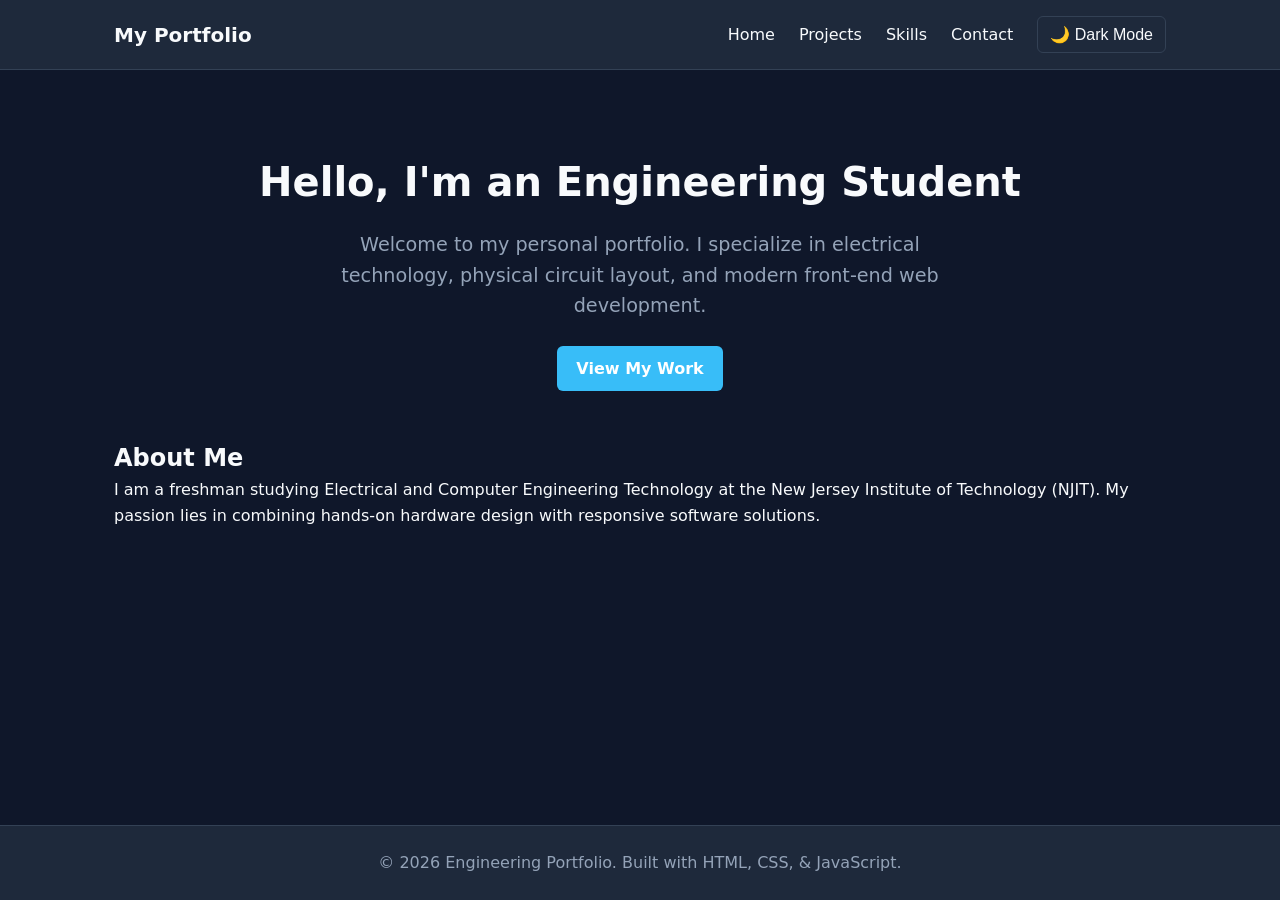
<file: index.html>
<!DOCTYPE html>
<html lang="en">
<head>
<meta charset="UTF-8">
<meta name="viewport" content="width=device-width, initial-scale=1.0">
<title>Personal Portfolio - Home</title>
<link rel="stylesheet" href="style.css">
</head>
<body>

<header>
<nav class="navbar" aria-label="Main Navigation">
<div class="logo">
<a href="index.html">My Portfolio</a>
</div>
<button class="nav-toggle" id="nav-toggle" aria-label="Toggle Navigation Menu" aria-expanded="false">
☰ Menu
</button>
<ul class="nav-links" id="nav-links">
<li><a href="index.html">Home</a></li>
<li><a href="projects.html">Projects</a></li>
<li><a href="skills.html">Skills</a></li>
<li><a href="contact.html">Contact</a></li>
<li><button class="theme-toggle" id="theme-toggle" aria-label="Toggle theme">🌙 Dark Mode</button></li>
</ul>
</nav>
</header>

<main>
<section class="hero">
<h1>Hello, I'm an Engineering Student</h1>
<p>Welcome to my personal portfolio. I specialize in electrical technology, physical circuit layout, and modern front-end web development.</p>
<a href="projects.html" class="btn">View My Work</a>
</section>

<section id="about">
<h2>About Me</h2>
<p>I am a freshman studying Electrical and Computer Engineering Technology at the New Jersey Institute of Technology (NJIT). My passion lies in combining hands-on hardware design with responsive software solutions.</p>
</section>
</main>

<footer>
<p>&copy; 2026 Engineering Portfolio. Built with HTML, CSS, & JavaScript.</p>
</footer>

<script src="script.js"></script>
</body>
</html>
</file>
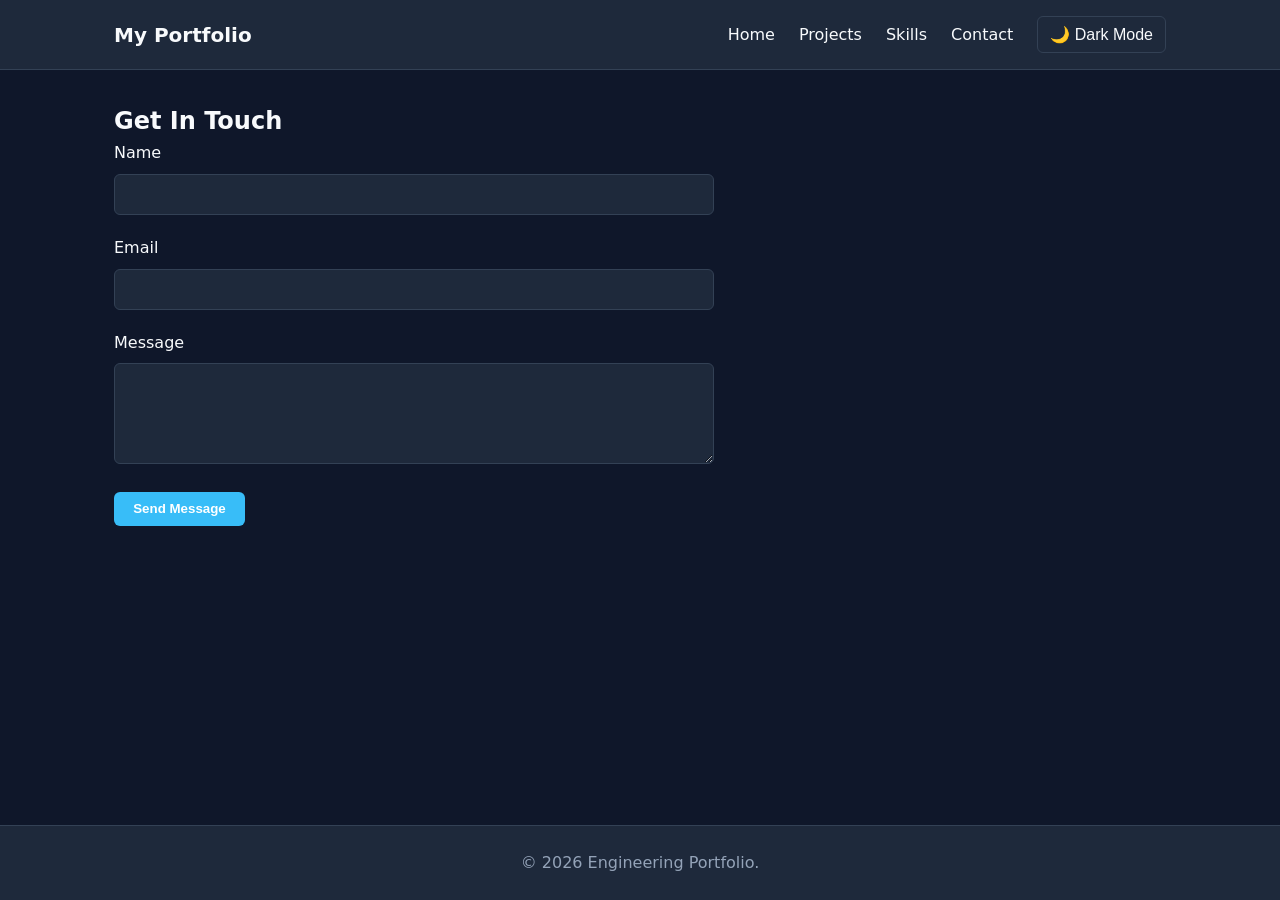
<file: contact.html>
<!DOCTYPE html>
<html lang="en">
<head>
<meta charset="UTF-8">
<meta name="viewport" content="width=device-width, initial-scale=1.0">
<title>Contact - Personal Portfolio</title>
<link rel="stylesheet" href="style.css">
</head>
<body>
<header>
<nav class="navbar" aria-label="Main Navigation">
<div class="logo"><a href="index.html">My Portfolio</a></div>
<button class="nav-toggle" id="nav-toggle" aria-label="Toggle Navigation Menu" aria-expanded="false">☰ Menu</button>
<ul class="nav-links" id="nav-links">
<li><a href="index.html">Home</a></li>
<li><a href="projects.html">Projects</a></li>
<li><a href="skills.html">Skills</a></li>
<li><a href="contact.html">Contact</a></li>
<li><button class="theme-toggle" id="theme-toggle" aria-label="Toggle theme">🌙 Dark Mode</button></li>
</ul>
</nav>
</header>
<main>
<h2>Get In Touch</h2>
<form action="mailto:your-email@example.com" method="post" enctype="text/plain" style="max-width: 600px;">
<div class="form-group">
<label for="name">Name</label>
<input type="text" id="name" name="name" required>
</div>
<div class="form-group">
<label for="email">Email</label>
<input type="email" id="email" name="email" required>
</div>
<div class="form-group">
<label for="message">Message</label>
<textarea id="message" name="message" rows="5" required></textarea>
</div>
<button type="submit" class="btn">Send Message</button>
</form>
</main>
<footer>
<p>&copy; 2026 Engineering Portfolio.</p>
</footer>
<script src="script.js"></script>
</body>
</html>
</file>
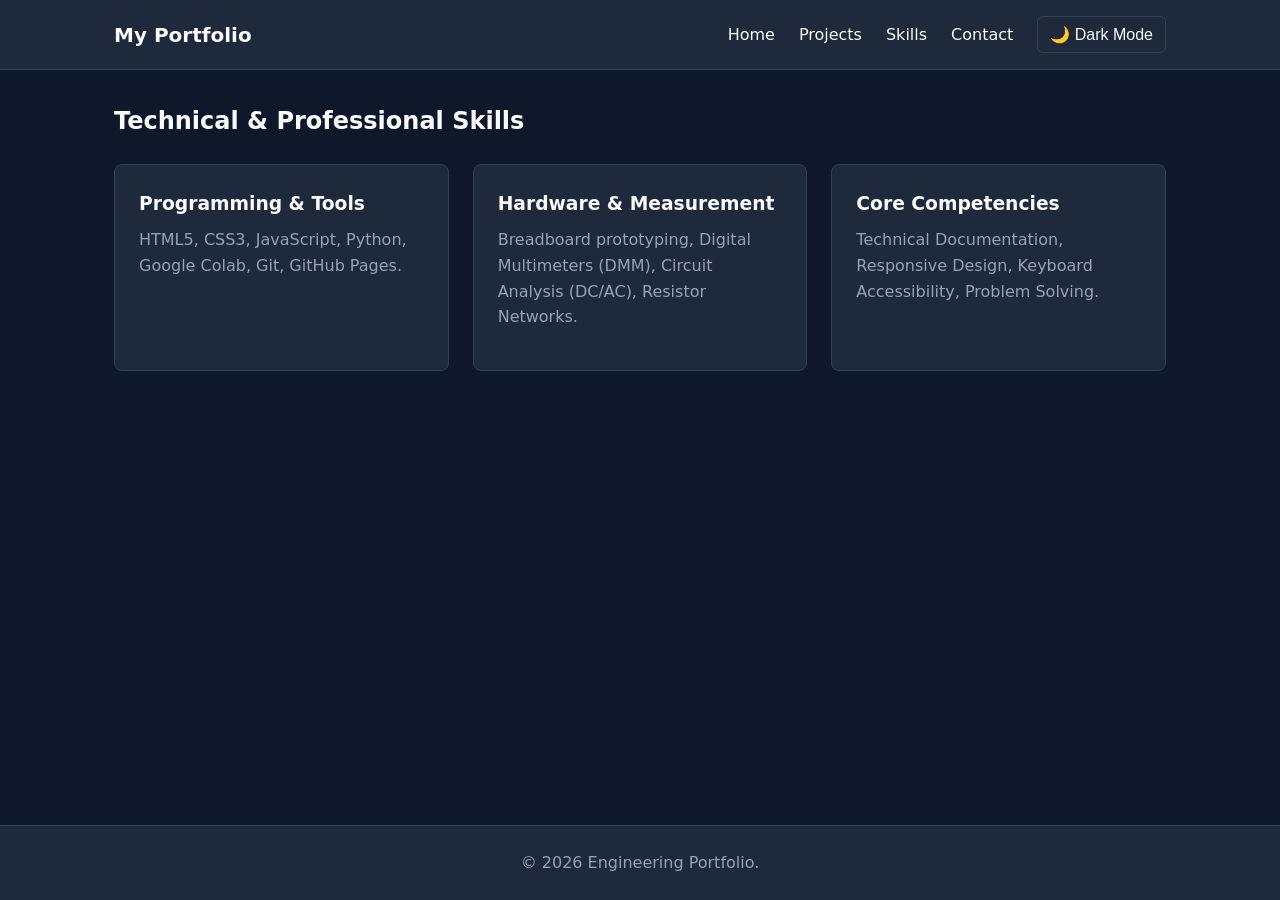
<file: skills.html>
<!DOCTYPE html>
<html lang="en">
<head>
<meta charset="UTF-8">
<meta name="viewport" content="width=device-width, initial-scale=1.0">
<title>Skills - Personal Portfolio</title>
<link rel="stylesheet" href="style.css">
</head>
<body>
<header>
<nav class="navbar" aria-label="Main Navigation">
<div class="logo"><a href="index.html">My Portfolio</a></div>
<button class="nav-toggle" id="nav-toggle" aria-label="Toggle Navigation Menu" aria-expanded="false">☰ Menu</button>
<ul class="nav-links" id="nav-links">
<li><a href="index.html">Home</a></li>
<li><a href="projects.html">Projects</a></li>
<li><a href="skills.html">Skills</a></li>
<li><a href="contact.html">Contact</a></li>
<li><button class="theme-toggle" id="theme-toggle" aria-label="Toggle theme">🌙 Dark Mode</button></li>
</ul>
</nav>
</header>
<main>
<h2>Technical & Professional Skills</h2>
<div class="grid-3">
<div class="card">
<h3>Programming & Tools</h3>
<p>HTML5, CSS3, JavaScript, Python, Google Colab, Git, GitHub Pages.</p>
</div>
<div class="card">
<h3>Hardware & Measurement</h3>
<p>Breadboard prototyping, Digital Multimeters (DMM), Circuit Analysis (DC/AC), Resistor Networks.</p>
</div>
<div class="card">
<h3>Core Competencies</h3>
<p>Technical Documentation, Responsive Design, Keyboard Accessibility, Problem Solving.</p>
</div>
</div>
</main>
<footer>
<p>&copy; 2026 Engineering Portfolio.</p>
</footer>
<script src="script.js"></script>
</body>
</html>
</file>
<file: style.css>
/* Custom CSS Variables */
:root {
--bg-color: #0f172a;
--card-bg: #1e293b;
--text-color: #f8fafc;
--text-muted: #94a3b8;
--accent-color: #38bdf8;
--accent-hover: #0284c7;
--border-color: #334155;
--font-family: system-ui, -apple-system, BlinkMacSystemFont, 'Segoe UI', Roboto, sans-serif;
}

[data-theme="light"] {
--bg-color: #f8fafc;
--card-bg: #ffffff;
--text-color: #0f172a;
--text-muted: #475569;
--accent-color: #0284c7;
--accent-hover: #0369a1;
--border-color: #e2e8f0;
}

* {
box-sizing: border-box;
margin: 0;
padding: 0;
}

body {
font-family: var(--font-family);
background-color: var(--bg-color);
color: var(--text-color);
line-height: 1.6;
min-height: 100vh;
display: flex;
flex-direction: column;
}

header {
background-color: var(--card-bg);
border-bottom: 1px solid var(--border-color);
position: sticky;
top: 0;
z-index: 100;
}

.navbar {
max-width: 1100px;
margin: 0 auto;
display: flex;
justify-content: space-between;
align-items: center;
padding: 1rem 1.5rem;
}

.logo a {
font-size: 1.25rem;
font-weight: 700;
color: var(--text-color);
text-decoration: none;
}

.nav-links {
display: flex;
list-style: none;
gap: 1.5rem;
align-items: center;
}

.nav-links a {
color: var(--text-color);
text-decoration: none;
font-weight: 500;
transition: color 0.2s ease;
}

.nav-links a:hover,
.nav-links a:focus {
color: var(--accent-color);
outline: 2px solid var(--accent-color);
outline-offset: 4px;
}

.nav-toggle, .theme-toggle {
background: transparent;
border: 1px solid var(--border-color);
color: var(--text-color);
padding: 0.5rem 0.75rem;
border-radius: 6px;
cursor: pointer;
font-size: 1rem;
}

.nav-toggle {
display: none;
}

main {
max-width: 1100px;
margin: 2rem auto;
padding: 0 1.5rem;
flex: 1;
width: 100%;
}

.hero {
padding: 3rem 0;
text-align: center;
}

.hero h1 {
font-size: 2.5rem;
margin-bottom: 1rem;
}

.hero p {
color: var(--text-muted);
font-size: 1.2rem;
max-width: 600px;
margin: 0 auto 1.5rem auto;
}

.grid-3 {
display: grid;
grid-template-columns: repeat(auto-fit, minmax(300px, 1fr));
gap: 1.5rem;
margin-top: 1.5rem;
}

.card {
background-color: var(--card-bg);
border: 1px solid var(--border-color);
border-radius: 8px;
padding: 1.5rem;
display: flex;
flex-direction: column;
}

.card img {
width: 100%;
height: 180px;
object-fit: cover;
border-radius: 4px;
margin-bottom: 1rem;
}

.card h3 {
margin-bottom: 0.5rem;
}

.card p {
color: var(--text-muted);
flex: 1;
margin-bottom: 1rem;
}

.btn {
display: inline-block;
background-color: var(--accent-color);
color: #ffffff;
padding: 0.6rem 1.2rem;
border-radius: 6px;
text-decoration: none;
font-weight: 600;
border: none;
cursor: pointer;
text-align: center;
}

.btn:hover, .btn:focus {
background-color: var(--accent-hover);
outline: 2px solid var(--text-color);
}

.form-group {
margin-bottom: 1.25rem;
}

.form-group label {
display: block;
margin-bottom: 0.5rem;
font-weight: 500;
}

.form-group input,
.form-group textarea {
width: 100%;
padding: 0.75rem;
border: 1px solid var(--border-color);
border-radius: 6px;
background-color: var(--card-bg);
color: var(--text-color);
}

footer {
background-color: var(--card-bg);
border-top: 1px solid var(--border-color);
text-align: center;
padding: 1.5rem;
margin-top: auto;
color: var(--text-muted);
}

/* Responsive Breakpoints */
@media (max-width: 768px) {
.nav-toggle {
display: block;
}

.nav-links {
display: none;
flex-direction: column;
position: absolute;
top: 100%;
left: 0;
right: 0;
background-color: var(--card-bg);
border-bottom: 1px solid var(--border-color);
padding: 1rem;
}

.nav-links.active {
display: flex;
}
}
</file>
